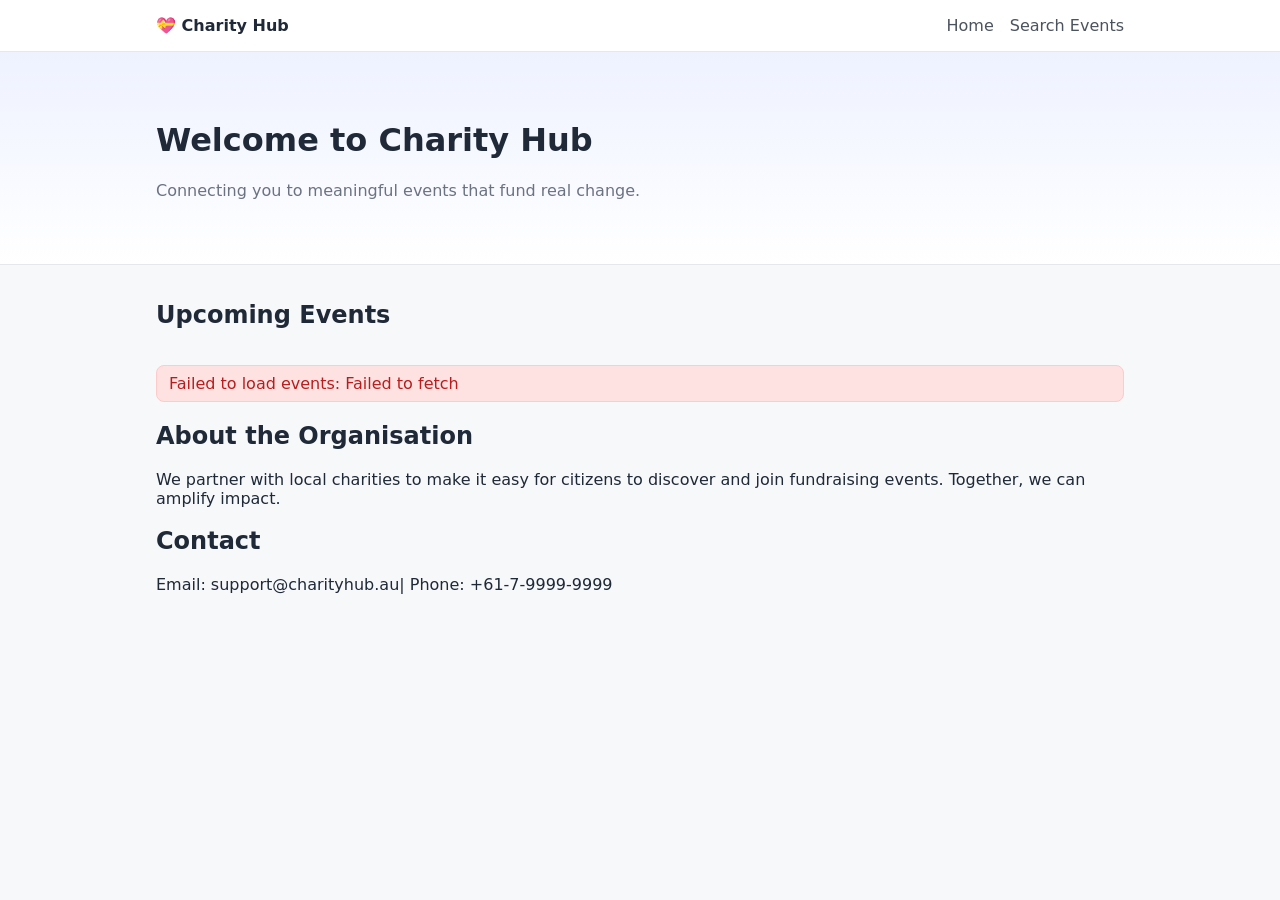
<file: MinghanWenA2-clientside/index.html>
<!-- public/index.html -->
<!DOCTYPE html>
<html lang="en">
<head>
  <meta charset="UTF-8" />
  <title>Charity Hub — Home</title>
  <meta name="viewport" content="width=device-width, initial-scale=1" />
  <link rel="stylesheet" href="./css/style.css" />
</head>
<body>
  <nav class="navbar">
    <div class="container nav-container">
      <a href="./index.html" class="logo">💝 Charity Hub</a>
      <ul class="nav-menu">
        <li><a class="nav-link" href="./index.html">Home</a></li>
        <li><a class="nav-link" href="./search.html">Search Events</a></li>
     
      </ul>
    </div>
  </nav>

  <header class="hero">
    <div class="container">
      <h1>Welcome to Charity Hub</h1>
      <p class="muted">Connecting you to meaningful events that fund real change.</p>
    </div>
  </header>

  <main class="container">
    <section>
      <h2>Upcoming Events</h2>
      <div id="events" class="cards"></div>
      <p id="home-error" class="error" hidden></p>
    </section>

    <section id="about">
      <h2>About the Organisation</h2>
      <p>
        We partner with local charities to make it easy for citizens to discover and join fundraising events.
        Together, we can amplify impact.
      </p>
    </section>

    <section id="contact">
      <h2>Contact</h2>
    <p>Email: support@charityhub.au| Phone: +61-7-9999-9999</p>
    </section>
  </main>

  <script src="./js/api.js"></script>
  <script src="./js/home.js"></script>
</body>
</html>
</file>
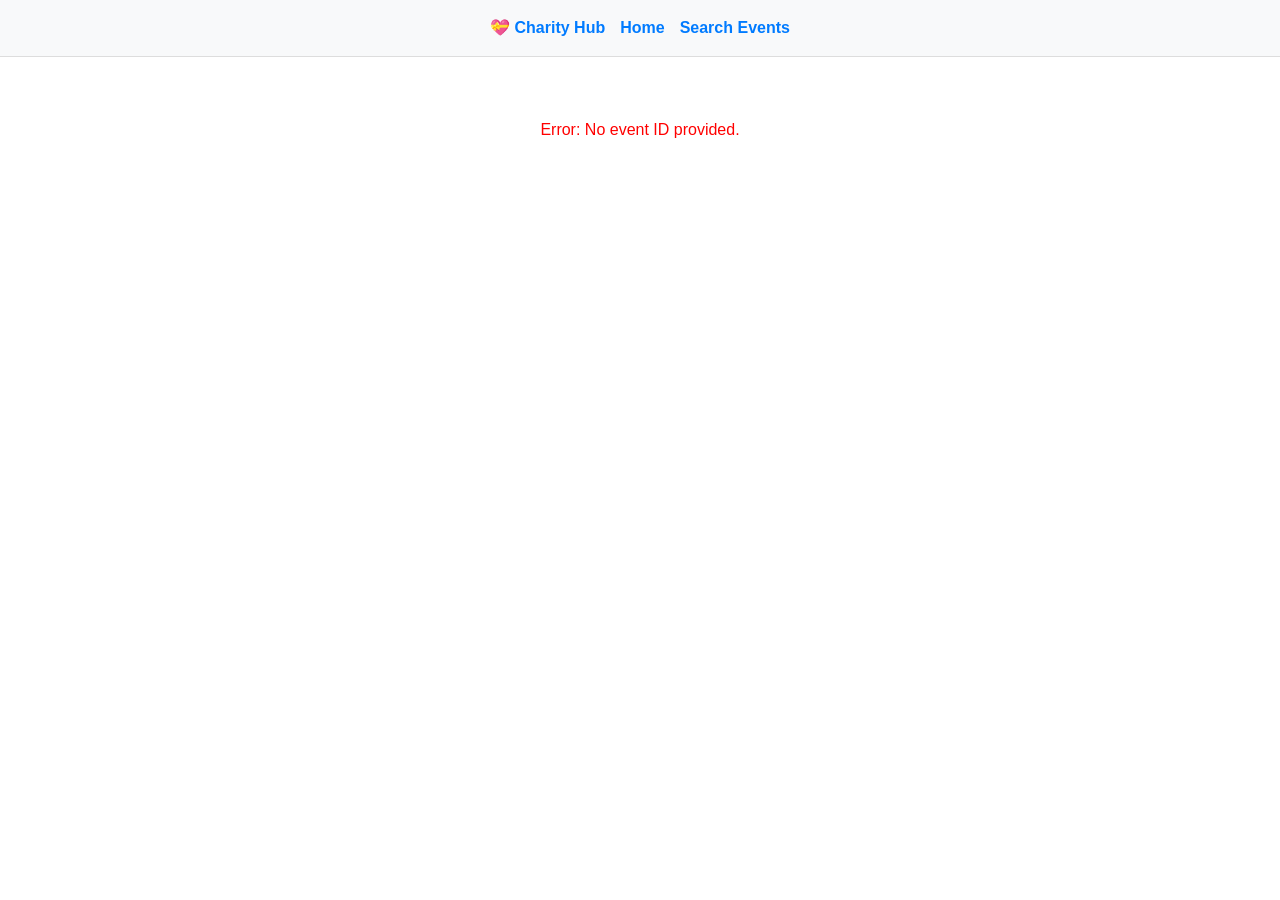
<file: MinghanWenA2-clientside/event.html>
<!DOCTYPE html>
<html lang="en">
<head>
    <meta charset="UTF-8">
    <meta name="viewport" content="width=device-width, initial-scale=1.0">
    <title>Charity Hub — Event Details</title>
    <style>
        body { font-family: Arial, sans-serif; line-height: 1.6; margin: 0; padding: 0; color: #333; }
        .container { max-width: 800px; margin: 20px auto; padding: 20px; }
        header { background: #f8f9fa; padding: 15px 0; border-bottom: 1px solid #ddd; margin-bottom: 20px; }
        nav { display: flex; gap: 15px; justify-content: center; }
        nav a { text-decoration: none; color: #007bff; font-weight: bold; }
        .hero-image { width: 100%; height: 300px; object-fit: cover; border-radius: 8px; margin-bottom: 20px; }
        .event-header { margin-bottom: 20px; }
        .event-title { font-size: 2em; margin-bottom: 10px; color: #2c3e50; }
        .event-meta { color: #666; font-size: 0.9em; margin-bottom: 15px; }
        .badge { background: #007bff; color: white; padding: 4px 8px; border-radius: 4px; font-size: 0.8em; }
        .section { margin-bottom: 30px; }
        .progress-container { background: #eee; border-radius: 10px; height: 20px; width: 100%; margin: 10px 0; overflow: hidden; }
        .progress-bar { background: #28a745; height: 100%; width: 0%; transition: width 0.5s; }
        .ticket-list { list-style: none; padding: 0; }
        .ticket-item { border: 1px solid #ddd; padding: 15px; margin-bottom: 10px; border-radius: 5px; display: flex; justify-content: space-between; align-items: center; }
        .btn-register { background: #28a745; color: white; border: none; padding: 10px 20px; border-radius: 5px; cursor: pointer; font-size: 1em; }
        .btn-register:hover { background: #218838; }
        .loading { text-align: center; padding: 50px; font-size: 1.2em; color: #666; }
        .error { color: red; text-align: center; padding: 20px; }
    </style>
</head>
<body>

    <header>
        <nav>
            <a href="./index.html">💝 Charity Hub</a>
            <a href="./index.html">Home</a>
            <a href="./search.html">Search Events</a>
        </nav>
    </header>

    <div class="container" id="app">
        <div class="loading">Loading event details...</div>
    </div>

<script>
    const params = new URLSearchParams(window.location.search);
    const eventId = params.get('id');
    const appDiv = document.getElementById('app');

    if (!eventId) {
        appDiv.innerHTML = '<div class="error">Error: No event ID provided.</div>';
    } else {
        // 确保端口是 3001
        fetch(`http://localhost:3001/api/events/${eventId}`)
            .then(response => {
                if (!response.ok) throw new Error('Event not found');
                return response.json();
            })
            .then(data => {
                // 注意：后端返回的可能是一个对象，也可能包在 data 里
                // 根据你的 event_db.js，getEventById 直接返回对象 {...ev, tickets}
                // 但你的 server.js 可能会包一层 { success: true, data: ... }
                // 我们需要兼容一下
                const event = data.data ? data.data : data; 
                renderEvent(event);
            })
            .catch(err => {
                console.error(err);
                appDiv.innerHTML = `<div class="error">Failed to load event: ${err.message}</div>`;
            });
    }

    function renderEvent(event) {
        // 调试用：在 Console 打印真实数据，方便你以后自己查
        console.log("Event Data:", event);

        // 1. 安全获取数值，防止 NaN
        const raised = parseFloat(event.raised_amount) || 0;
        const goal = parseFloat(event.goal_amount) || 0;
        const percentage = goal > 0 ? Math.min(100, Math.round((raised / goal) * 100)) : 0;

        // 2. 安全获取日期，防止 Invalid Date
        const startDate = event.start_time ? new Date(event.start_time).toLocaleString() : 'TBD';
        
        // 3. 安全获取文本，防止 undefined
        const title = event.title || 'Untitled Event';
        const city = event.city || 'Unknown City';
        const venue = event.venue || 'Unknown Venue';
        const desc = event.full_desc || 'No description available.';
        const category = event.category_name || 'General';
        const image = event.hero_image_url || 'https://via.placeholder.com/800x300?text=No+Image';

        // 4. 处理票务
        let ticketsHtml = '';
        if (event.tickets && event.tickets.length > 0) {
            ticketsHtml = event.tickets.map(t => `
                <li class="ticket-item">
                    <span><strong>${t.name}</strong></span>
                    <span>$${parseFloat(t.price).toFixed(2)}</span>
                </li>
            `).join('');
        } else {
            ticketsHtml = '<li class="ticket-item">Free Entry</li>';
        }

        // 5. 渲染 HTML
        appDiv.innerHTML = `
            <img src="${image}" alt="${title}" class="hero-image" onerror="this.src='https://via.placeholder.com/800x300?text=No+Image'">
            
            <div class="event-header">
                <span class="badge">${category}</span>
                <h1 class="event-title">${title}</h1>
                <div class="event-meta">
                    📍 ${venue}, ${city} <br>
                    🕒 ${startDate}
                </div>
            </div>

            <div class="section">
                <h3>About this Event</h3>
                <p>${desc}</p>
            </div>

            <div class="section">
                <h3>Fundraising Progress</h3>
                <p>Raised: <strong>$${raised.toFixed(2)}</strong> of $${goal.toFixed(2)}</p>
                <div class="progress-container">
                    <div class="progress-bar" style="width: ${percentage}%"></div>
                </div>
                <p>${percentage}% funded</p>
            </div>

            <div class="section">
                <h3>Tickets</h3>
                <ul class="ticket-list">
                    ${ticketsHtml}
                </ul>
                <button class="btn-register" onclick="alert('This feature is currently under construction.')">
                    Register Now
                </button>
            </div>
        `;
    }
</script>
</body>
</html>
</file>
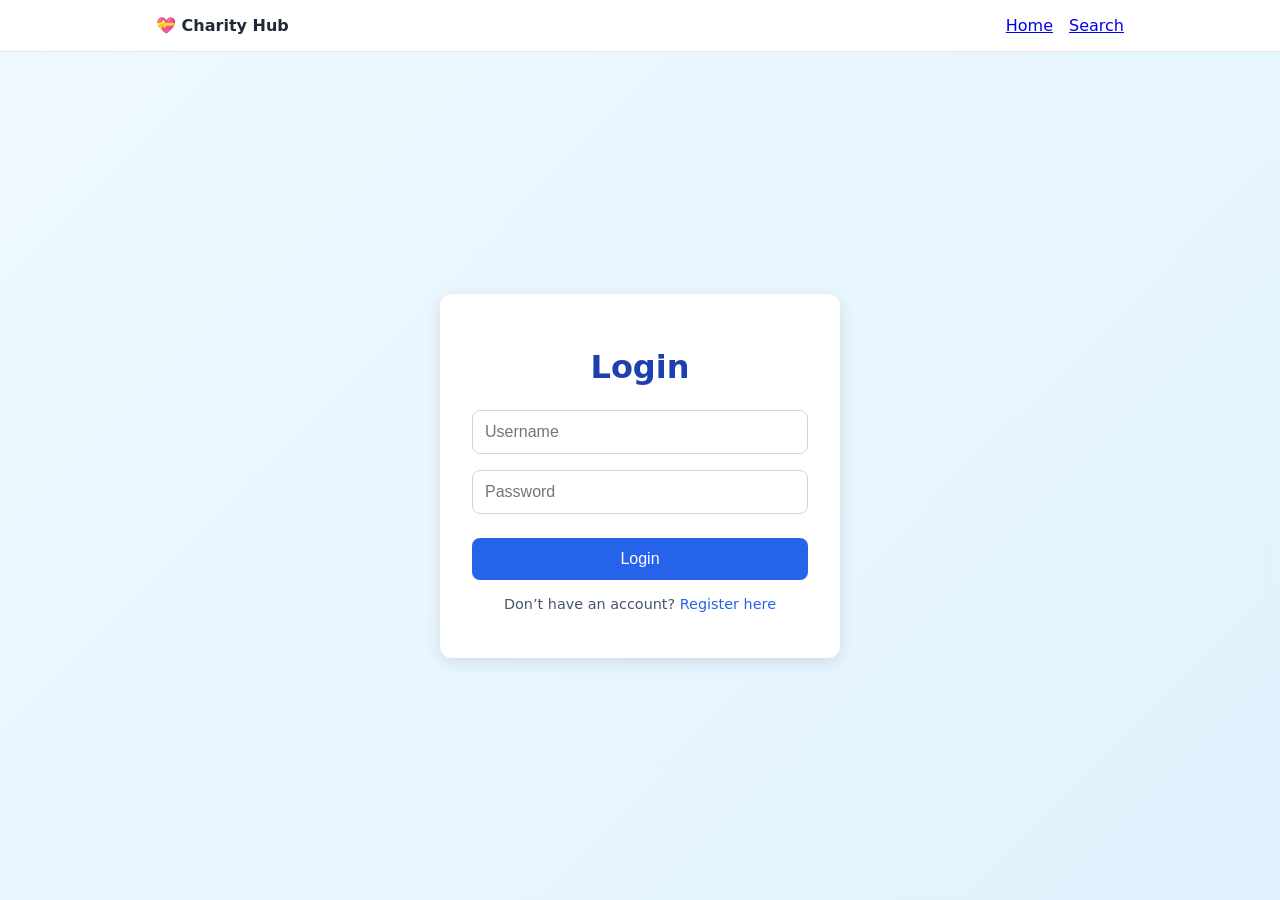
<file: MinghanWenA2-clientside/login.html>
<!DOCTYPE html>
<html lang="en">
<head>
  <meta charset="UTF-8">
  <title>Charity Hub — Login</title>
  <link rel="stylesheet" href="./css/style.css" />
  <style>
    body {
      background: linear-gradient(135deg, #f0f9ff, #e0f2fe);
      display: flex;
      flex-direction: column;
      min-height: 100vh;
    }
    main.container {
      flex: 1;
      display: flex;
      align-items: center;
      justify-content: center;
    }
    .login-card {
      background: #fff;
      padding: 2rem;
      border-radius: 12px;
      box-shadow: 0 4px 16px rgba(0,0,0,0.1);
      width: 100%;
      max-width: 400px;
      text-align: center;
    }
    .login-card h1 {
      margin-bottom: 1rem;
      color: #1e40af;
    }
    .auth-form input {
      width: 100%;
      padding: 0.75rem;
      margin: 0.5rem 0;
      border: 1px solid #d1d5db;
      border-radius: 8px;
      font-size: 1rem;
    }
    .auth-form input:focus {
      outline: none;
      border-color: #2563eb;
      box-shadow: 0 0 0 3px rgba(37,99,235,0.2);
    }
    .auth-form button {
      width: 100%;
      margin-top: 1rem;
      padding: 0.75rem;
      font-size: 1rem;
      border: none;
      border-radius: 8px;
      background: #2563eb;
      color: #fff;
      cursor: pointer;
      transition: background 0.2s;
    }
    .auth-form button:hover {
      background: #1e3a8a;
    }
    .login-card p {
      margin-top: 1rem;
      font-size: 0.9rem;
      color: #475569;
    }
    .login-card a {
      color: #2563eb;
      text-decoration: none;
    }
    .login-card a:hover {
      text-decoration: underline;
    }
  </style>
</head>
<body>
  <nav class="navbar">
    <div class="container nav-container">
      <a href="./index.html" class="logo">💝 Charity Hub</a>
      <ul class="nav-menu">
        <li><a href="./index.html">Home</a></li>
        <li><a href="./search.html">Search</a></li>
      </ul>
    </div>
  </nav>

  <main class="container">
    <div class="login-card">
      <h1>Login</h1>
      <form id="login-form" class="auth-form">
        <input type="text" name="username" placeholder="Username" required />
        <input type="password" name="password" placeholder="Password" required />
        <button type="submit" class="btn">Login</button>
      </form>
      <p>Don’t have an account? <a href="./register.html">Register here</a></p>
    </div>
  </main>

  <script>
    document.getElementById('login-form').addEventListener('submit', e => {
      e.preventDefault();
      const user = e.target.username.value;
      // For now, just store in localStorage
      localStorage.setItem('user', user);
      alert(`Welcome ${user}! (dummy login)`);
      location.href = './index.html';
    });
  </script>
</body>
</html>
</file>
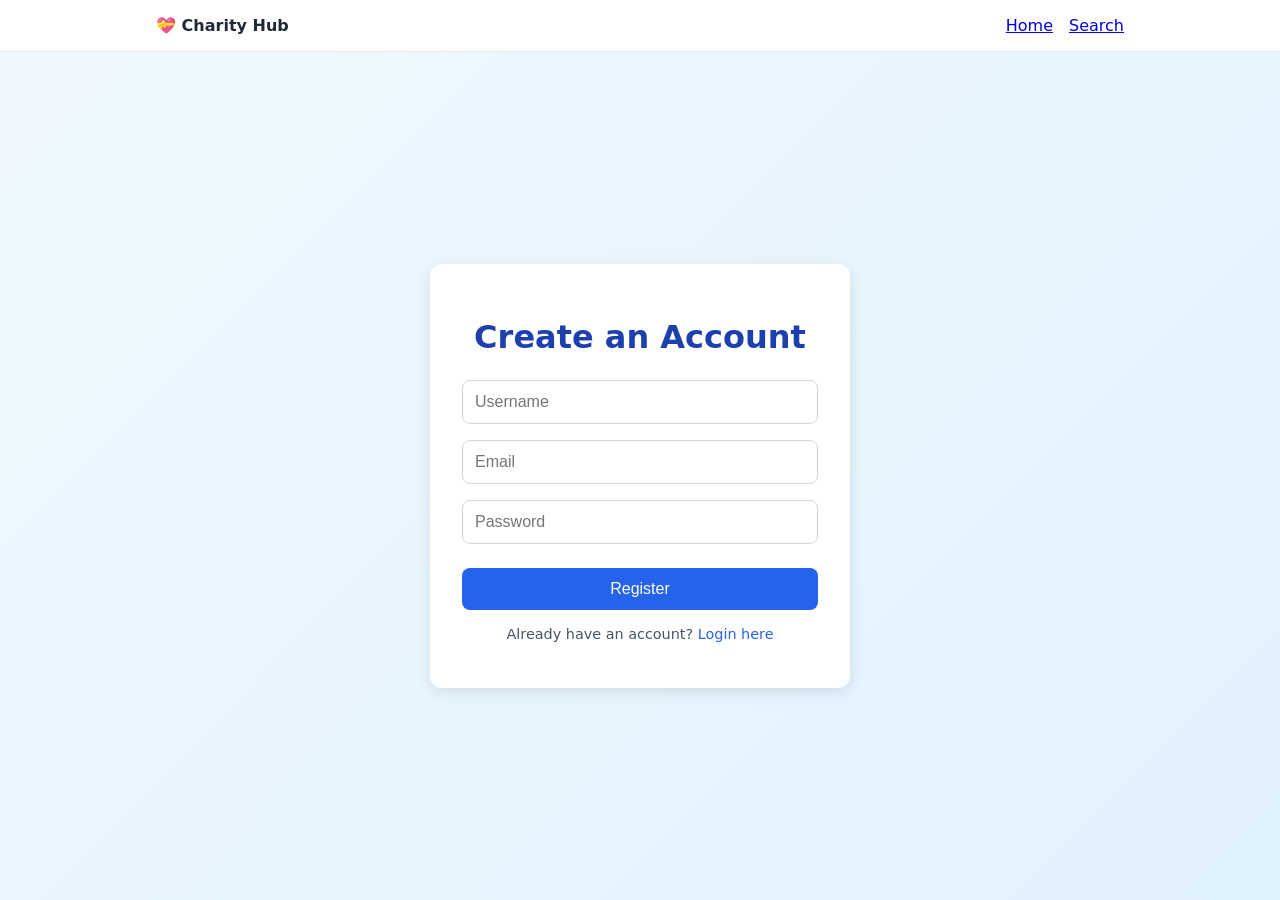
<file: MinghanWenA2-clientside/register.html>
<!DOCTYPE html>
<html lang="en">
<head>
  <meta charset="UTF-8">
  <title>Charity Hub — Register</title>
  <link rel="stylesheet" href="./css/style.css" />
  <style>
    body {
      background: linear-gradient(135deg, #f0f9ff, #e0f2fe);
      display: flex;
      flex-direction: column;
      min-height: 100vh;
    }
    main.container {
      flex: 1;
      display: flex;
      align-items: center;
      justify-content: center;
    }
    .register-card {
      background: #fff;
      padding: 2rem;
      border-radius: 12px;
      box-shadow: 0 4px 16px rgba(0,0,0,0.1);
      width: 100%;
      max-width: 420px;
      text-align: center;
    }
    .register-card h1 {
      margin-bottom: 1rem;
      color: #1e40af;
    }
    .auth-form input {
      width: 100%;
      padding: 0.75rem;
      margin: 0.5rem 0;
      border: 1px solid #d1d5db;
      border-radius: 8px;
      font-size: 1rem;
    }
    .auth-form input:focus {
      outline: none;
      border-color: #2563eb;
      box-shadow: 0 0 0 3px rgba(37,99,235,0.2);
    }
    .auth-form button {
      width: 100%;
      margin-top: 1rem;
      padding: 0.75rem;
      font-size: 1rem;
      border: none;
      border-radius: 8px;
      background: #2563eb;
      color: #fff;
      cursor: pointer;
      transition: background 0.2s;
    }
    .auth-form button:hover {
      background: #1e3a8a;
    }
    .register-card p {
      margin-top: 1rem;
      font-size: 0.9rem;
      color: #475569;
    }
    .register-card a {
      color: #2563eb;
      text-decoration: none;
    }
    .register-card a:hover {
      text-decoration: underline;
    }
  </style>
</head>
<body>
  <nav class="navbar">
    <div class="container nav-container">
      <a href="./index.html" class="logo">💝 Charity Hub</a>
      <ul class="nav-menu">
        <li><a href="./index.html">Home</a></li>
        <li><a href="./search.html">Search</a></li>
      </ul>
    </div>
  </nav>

  <main class="container">
    <div class="register-card">
      <h1>Create an Account</h1>
      <form id="reg-form" class="auth-form">
        <input type="text" name="username" placeholder="Username" required />
        <input type="email" name="email" placeholder="Email" required />
        <input type="password" name="password" placeholder="Password" required />
        <button type="submit" class="btn">Register</button>
      </form>
      <p>Already have an account? <a href="./login.html">Login here</a></p>
    </div>
  </main>

  <script>
    document.getElementById('reg-form').addEventListener('submit', e => {
      e.preventDefault();
      const user = e.target.username.value;
      localStorage.setItem('user', user);
      alert(`Account created for ${user}! (dummy register)`);
      location.href = './index.html';
    });
  </script>
</body>
</html>
</file>
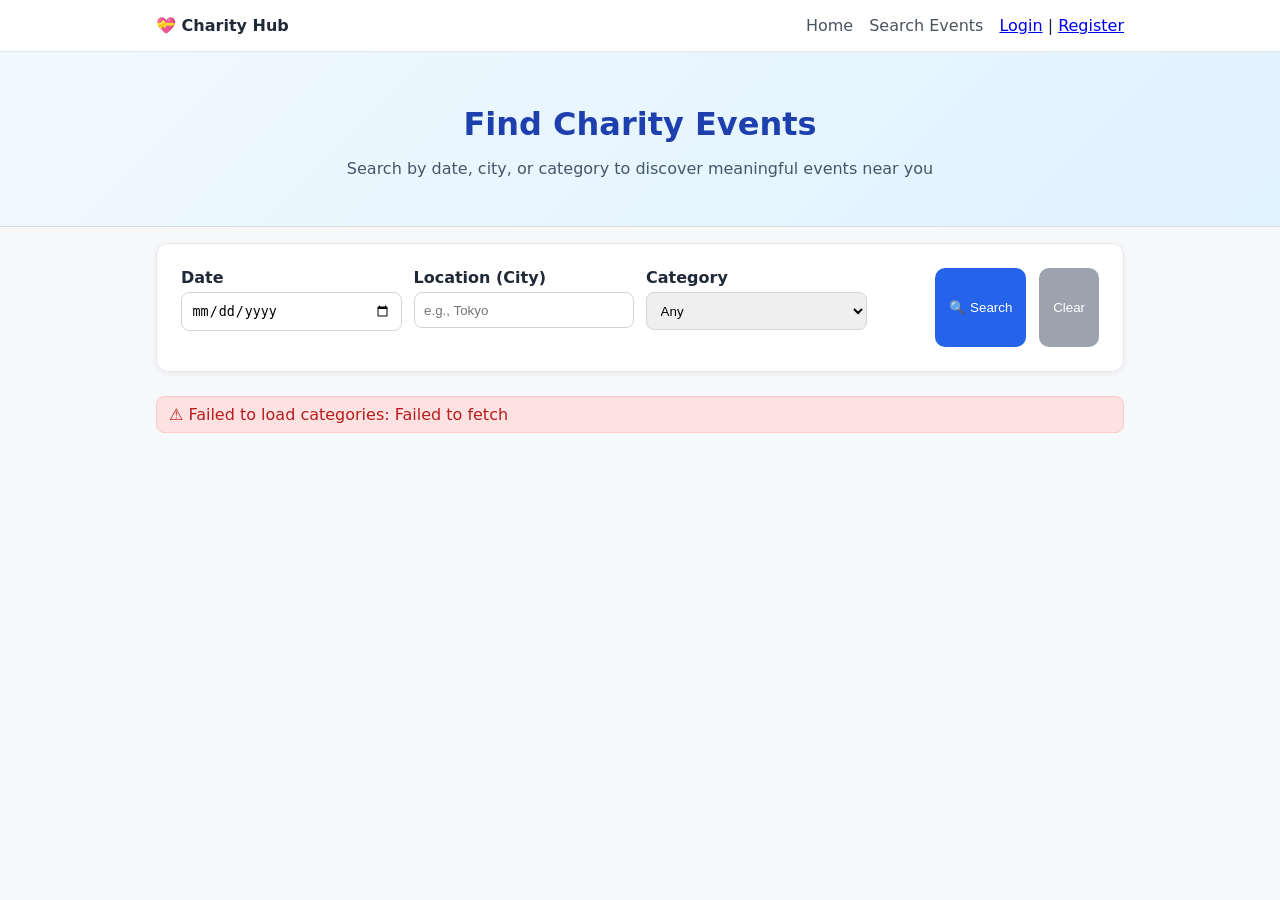
<file: MinghanWenA2-clientside/search.html>
<!-- public/search.html -->
<!DOCTYPE html>
<html lang="en">
<head>
  <meta charset="UTF-8" />
  <title>Charity Hub — Search Events</title>
  <meta name="viewport" content="width=device-width, initial-scale=1" />
  <link rel="stylesheet" href="./css/style.css" />
  <style>
    header.hero {
      background: linear-gradient(135deg, #f0f9ff, #e0f2fe);
      padding: 2rem 1rem;
      text-align: center;
      border-bottom: 1px solid #ddd;
    }
    header.hero h1 {
      font-size: 2rem;
      margin-bottom: .5rem;
      color: #1e40af;
    }
    header.hero p {
      color: #475569;
      font-size: 1rem;
    }
    form.search-form {
      background: #fff;
      padding: 1.5rem;
      border: 1px solid #e5e7eb;
      border-radius: 12px;
      box-shadow: 0 2px 6px rgba(0,0,0,0.05);
      margin-bottom: 1.5rem;
    }
    form.search-form label {
      display: block;
      margin-bottom: .3rem;
      font-weight: 600;
    }
    form.search-form input, form.search-form select {
      width: 100%;
      padding: .6rem;
      border: 1px solid #d1d5db;
      border-radius: 8px;
      margin-bottom: 1rem;
    }
    form.search-form .form-actions {
      display: flex;
      gap: .8rem;
      justify-content: flex-end;
    }
    #results {
      margin-top: 1.5rem;
    }
    #results .card {
      transition: transform .2s;
    }
    #results .card:hover {
      transform: translateY(-3px);
      box-shadow: 0 4px 10px rgba(0,0,0,0.1);
    }
  </style>
</head>
<body>
  <nav class="navbar">
    <div class="container nav-container">
      <a href="./index.html" class="logo">💝 Charity Hub</a>
      <ul class="nav-menu">
        <li><a class="nav-link" href="./index.html">Home</a></li>
        <li><a class="nav-link active" href="./search.html">Search Events</a></li>
        <li id="user-info"></li>
      </ul>
    </div>
  </nav>

  <header class="hero">
    <h1>Find Charity Events</h1>
    <p>Search by date, city, or category to discover meaningful events near you</p>
  </header>

  <main class="container">
    <form id="search-form" class="search-form">
      <div>
        <label for="date">Date</label>
        <input type="date" name="date" id="date" />
      </div>
      <div>
        <label for="location">Location (City)</label>
        <input type="text" name="location" id="location" placeholder="e.g., Tokyo" />
      </div>
      <div>
        <label for="category">Category</label>
        <select name="category" id="category">
          <option value="">Any</option>
        </select>
      </div>
      <div class="form-actions">
        <button type="submit" class="btn">🔍 Search</button>
        <button type="button" id="clear-btn" class="btn btn-secondary">Clear</button>
      </div>
    </form>

    <p id="search-error" class="error" hidden></p>
    <div id="results" class="cards"></div>
  </main>

  <script src="./js/api.js"></script>
  <script src="./js/search.js"></script>
</body>
</html>
</file>
<file: MinghanWenA2-clientside/css/style.css>
:root { --bg:#f7f8fa; --text:#1f2937; --muted:#6b7280; --card:#fff; --primary:#2563eb; --border:#e5e7eb; --badge:#0ea5e9; }
* { box-sizing: border-box; }
body { margin:0; font-family: system-ui, -apple-system, Segoe UI, Roboto, Helvetica, Arial, "Apple Color Emoji","Segoe UI Emoji"; color:var(--text); background:var(--bg); }
.container { max-width: 1000px; margin: 0 auto; padding: 16px; }

.navbar { background:#fff; border-bottom:1px solid var(--border); }
.nav-container { display:flex; align-items:center; justify-content:space-between; }
.logo { font-weight:700; text-decoration:none; color:var(--text); }
.nav-menu { list-style:none; display:flex; gap:16px; margin:0; padding:0; }
.nav-link { text-decoration:none; color:var(--text); opacity:.8; }
.nav-link:hover { opacity:1; }

.hero { background:linear-gradient(180deg,#eef2ff,#fff); padding:32px 0; border-bottom:1px solid var(--border); }
.muted { color:var(--muted); }

.cards { display:grid; grid-template-columns: repeat(auto-fill, minmax(260px,1fr)); gap:16px; }
.card { background:var(--card); border:1px solid var(--border); border-radius:12px; overflow:hidden; display:flex; flex-direction:column; }
.card img { width:100%; height:160px; object-fit:cover; }
.card-body { padding:12px; display:flex; flex-direction:column; gap:8px; }
.badge { display:inline-block; background:var(--badge); color:white; border-radius:999px; padding:2px 10px; font-size:12px; }

.btn { display:inline-block; padding:10px 14px; border-radius:10px; background:var(--primary); color:#fff; text-decoration:none; border:none; cursor:pointer; }
.btn:hover { filter:brightness(.95); }
.btn-secondary { background:#9ca3af; }

.error { color:#b91c1c; background:#fee2e2; border:1px solid #fecaca; padding:8px 12px; border-radius:8px; }
.search-form { display:grid; grid-template-columns: repeat(auto-fit,minmax(220px,1fr)); gap:12px; margin-bottom:12px; }
.form-actions { display:flex; gap:8px; }

.progress-bar { height:10px; background:#e5e7eb; border-radius:999px; overflow:hidden; margin:6px 0; }
.progress-fill { height:100%; background:var(--primary); }

.event-detail .hero { width:100%; height:320px; object-fit:cover; border-radius:12px; }
.grid-2 { display:grid; grid-template-columns:1fr 1fr; gap:20px; }
.tickets { margin:0; padding-left:18px; }
@media (max-width: 720px) { .grid-2 { grid-template-columns:1fr; } }
/* search filter optimized */
</file>
